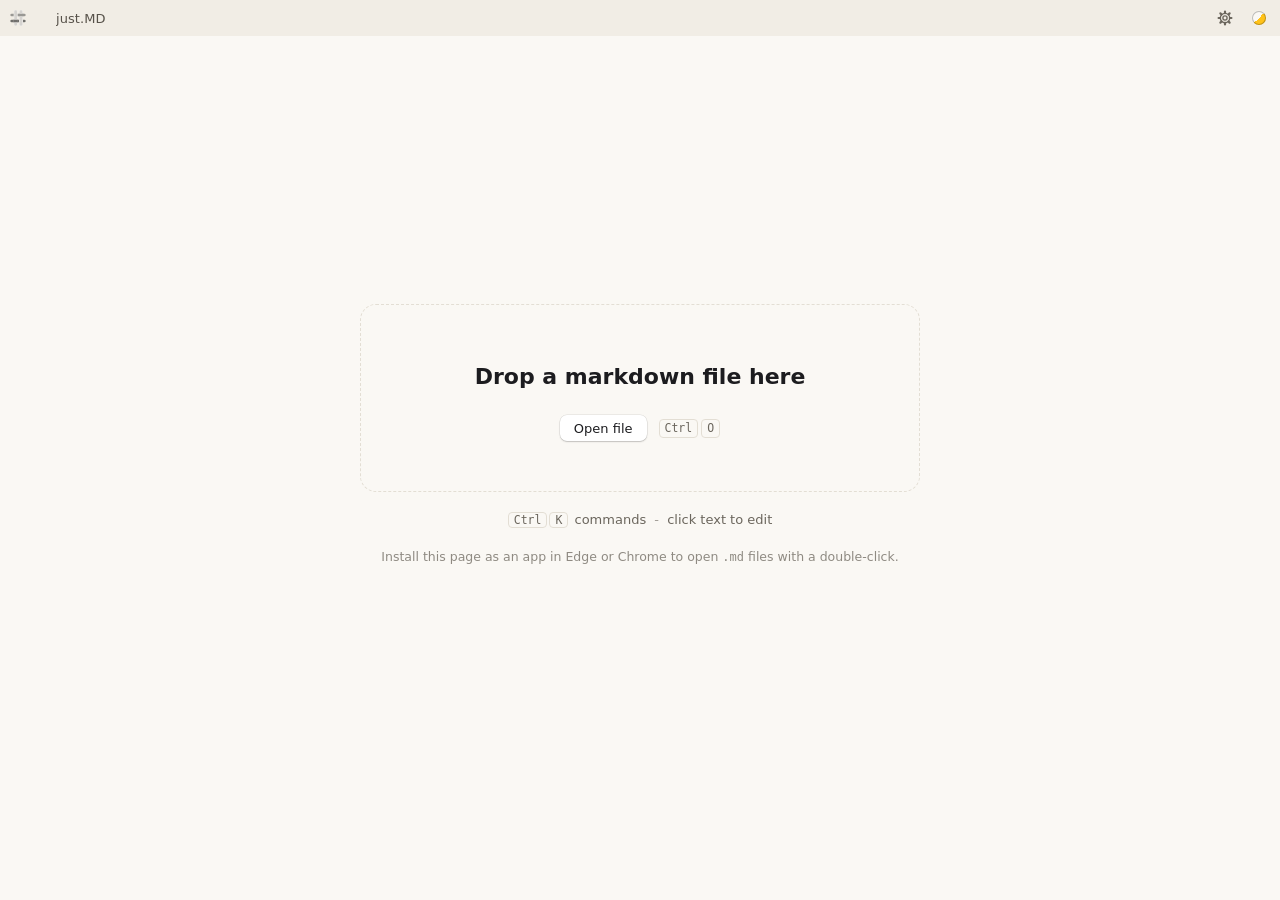
<file: index.html>
<!DOCTYPE html>
<html lang="en" data-theme="dark" data-mode="quick" data-empty="true">
<head>
  <meta charset="utf-8">
  <meta name="viewport" content="width=device-width, initial-scale=1">
  <title>just.MD</title>
  <meta name="color-scheme" content="dark light">
  <meta name="theme-color" content="#1B2027" id="theme-color">
  <link rel="manifest" href="manifest.webmanifest">
  <link rel="icon" href="icons/icon.svg" type="image/svg+xml">
  <link rel="stylesheet" href="style.css">
</head>
<body>
  <header class="strip" id="strip">
    <div class="strip-file">
      <!-- the app mark without its tile; the weave gaps take the strip colour, the cream bar the theme's text colour -->
      <svg class="appicon" viewBox="112 112 288 288" aria-hidden="true">
        <rect x="118" y="178" width="276" height="48" rx="24" fill="#FF2E7E"/>
        <rect x="118" y="286" width="276" height="48" rx="24" class="ai-bar"/>
        <rect x="178" y="106" width="72" height="300" rx="36" class="ai-gap"/>
        <rect x="274" y="106" width="72" height="300" rx="36" class="ai-gap"/>
        <rect x="190" y="118" width="48" height="276" rx="24" fill="#FFC21A"/>
        <rect x="286" y="118" width="48" height="276" rx="24" fill="#FFC21A"/>
        <rect x="286" y="166" width="48" height="72" class="ai-gap"/>
        <rect x="270" y="178" width="80" height="48" fill="#FF2E7E"/>
        <rect x="190" y="274" width="48" height="72" class="ai-gap"/>
        <rect x="174" y="286" width="80" height="48" class="ai-bar"/>
      </svg>
      <span class="mark" id="mark" aria-hidden="true">
        <i class="dot"></i>
        <i class="fail">!</i>
        <svg class="check" viewBox="0 0 12 12"><path d="M2.2 6.4 4.8 9 9.8 3.4" pathLength="1"/></svg>
      </span>
      <span class="name" id="name">just.MD</span>
      <span class="status" id="status" role="status" aria-live="polite"></span>
      <span class="stamp" id="stamp"></span>
      <button type="button" class="savebtn" id="btn-save" data-tip="Save (Ctrl+S)">Save</button>
      <button type="button" class="savebtn saveas" id="btn-saveas" data-tip="Save as (Ctrl+Shift+S)">Save as...</button>
      <span class="note" id="note" role="status" aria-live="polite" hidden></span>
    </div>
    <div class="strip-tools">
      <!-- gear sits left of the pill, away from Edge's own "..." button at the window edge -->
      <button type="button" class="icon more" id="btn-more" data-tip="Commands (Ctrl+K)" aria-label="Commands">
        <svg viewBox="0 0 16 16" class="ic"><circle cx="8" cy="8" r="2.1"/><circle cx="8" cy="8" r="4.7"/><path stroke-width="2.2" d="M12.9 8h1.5M11.5 11.5l1.1 1.1M8 12.9v1.5M4.5 11.5l-1.1 1.1M3.1 8H1.6M4.5 4.5 3.4 3.4M8 3.1V1.6M11.5 4.5l1.1-1.1"/></svg>
      </button>
      <div class="pill" id="pill" role="group" aria-label="Mode">
        <span class="thumb" aria-hidden="true"></span>
        <button type="button" data-mode="quick" aria-pressed="true" title="Edit the words on the page (Ctrl+E)">Quick edit</button>
        <button type="button" data-mode="raw" aria-pressed="false" title="Edit the markdown source (Ctrl+E)">Raw</button>
      </div>
      <div class="tools" id="tools">
        <button type="button" class="icon" id="btn-copy-all" data-tip="Copy all markdown" aria-label="Copy all markdown">
          <svg viewBox="0 0 16 16" class="ic"><rect x="5.5" y="5.5" width="8" height="8" rx="1.5"/><path d="M3.5 10.5h-.5a1 1 0 0 1-1-1V3a1 1 0 0 1 1-1h6.5a1 1 0 0 1 1 1v.5"/></svg>
          <svg viewBox="0 0 16 16" class="ok"><path d="M3.5 8.4 6.6 11.4 12.6 4.8" pathLength="1"/></svg>
        </button>
      </div>
      <button type="button" class="icon theme" id="btn-theme" data-tip="Theme (Ctrl+Shift+L)" aria-label="Theme" aria-haspopup="menu" aria-expanded="false" popovertarget="theme-menu">
        <span class="sw" id="theme-sw" data-t="dark"></span>
      </button>
    </div>
  </header>
  <div class="tip-bubble" id="tip" role="tooltip"></div>

  <main id="scroller">
    <section class="empty" id="empty">
      <div class="drop">
        <p class="drop-title">Drop a markdown file here</p>
        <p class="drop-open"><button type="button" class="btn" id="btn-open">Open file</button><span class="keys"><kbd>Ctrl</kbd><kbd>O</kbd></span></p>
      </div>
      <p class="empty-line"><kbd>Ctrl</kbd><kbd>K</kbd> commands <span class="sep">-</span> click text to edit</p>
      <p class="install">Install this page as an app in Edge or Chrome to open <code>.md</code> files with a double-click.</p>
    </section>

    <div class="sheet" id="sheet">
      <article id="page" class="md" contenteditable="true" spellcheck="false" aria-label="Document, Quick Edit"></article>
      <pre class="rawhl" id="rawhl" aria-hidden="true"></pre>
      <textarea id="raw" spellcheck="false" aria-label="Markdown source"></textarea>
      <div class="ov rail hover" id="ov-hover" aria-hidden="true"></div>
      <div class="ov rail caret" id="ov-caret" aria-hidden="true"></div>
      <div class="ov wash" id="ov-wash" aria-hidden="true"></div>
      <div class="ov deny" id="ov-deny" aria-hidden="true"></div>
      <div class="ov band" id="ov-band" aria-hidden="true"></div>
      <div class="ov line" id="ov-line" aria-hidden="true"></div>
      <div class="refuse" id="refuse" role="status" aria-live="polite">
        <span class="refuse-text" id="refuse-text"></span>
        <button type="button" class="refuse-raw" id="refuse-raw" tabindex="-1">Open in Raw <kbd>Ctrl+E</kbd></button>
      </div>
      <div class="ov chip" id="ov-chip" aria-hidden="true">Raw only <span>Ctrl+E</span></div>
      <div class="mirror" id="mirror" aria-hidden="true"></div>
    </div>
  </main>

  <div class="veil" id="veil" aria-hidden="true"><div class="veil-frame">Drop to open</div></div>

  <dialog class="palette" id="palette" aria-label="Commands">
    <input id="palette-input" type="text" placeholder="Type a command" autocomplete="off" spellcheck="false" aria-label="Filter commands">
    <ul id="palette-list" role="listbox"></ul>
  </dialog>

  <script src="vendor/marked-18.1.3.umd.js"></script>
  <script src="vendor/purify-3.4.17.min.js"></script>
  <script src="vendor/highlight-11.12.0.min.js"></script>
  <script src="engine.js"></script>
  <script src="app.js"></script>
</body>
</html>
</file>
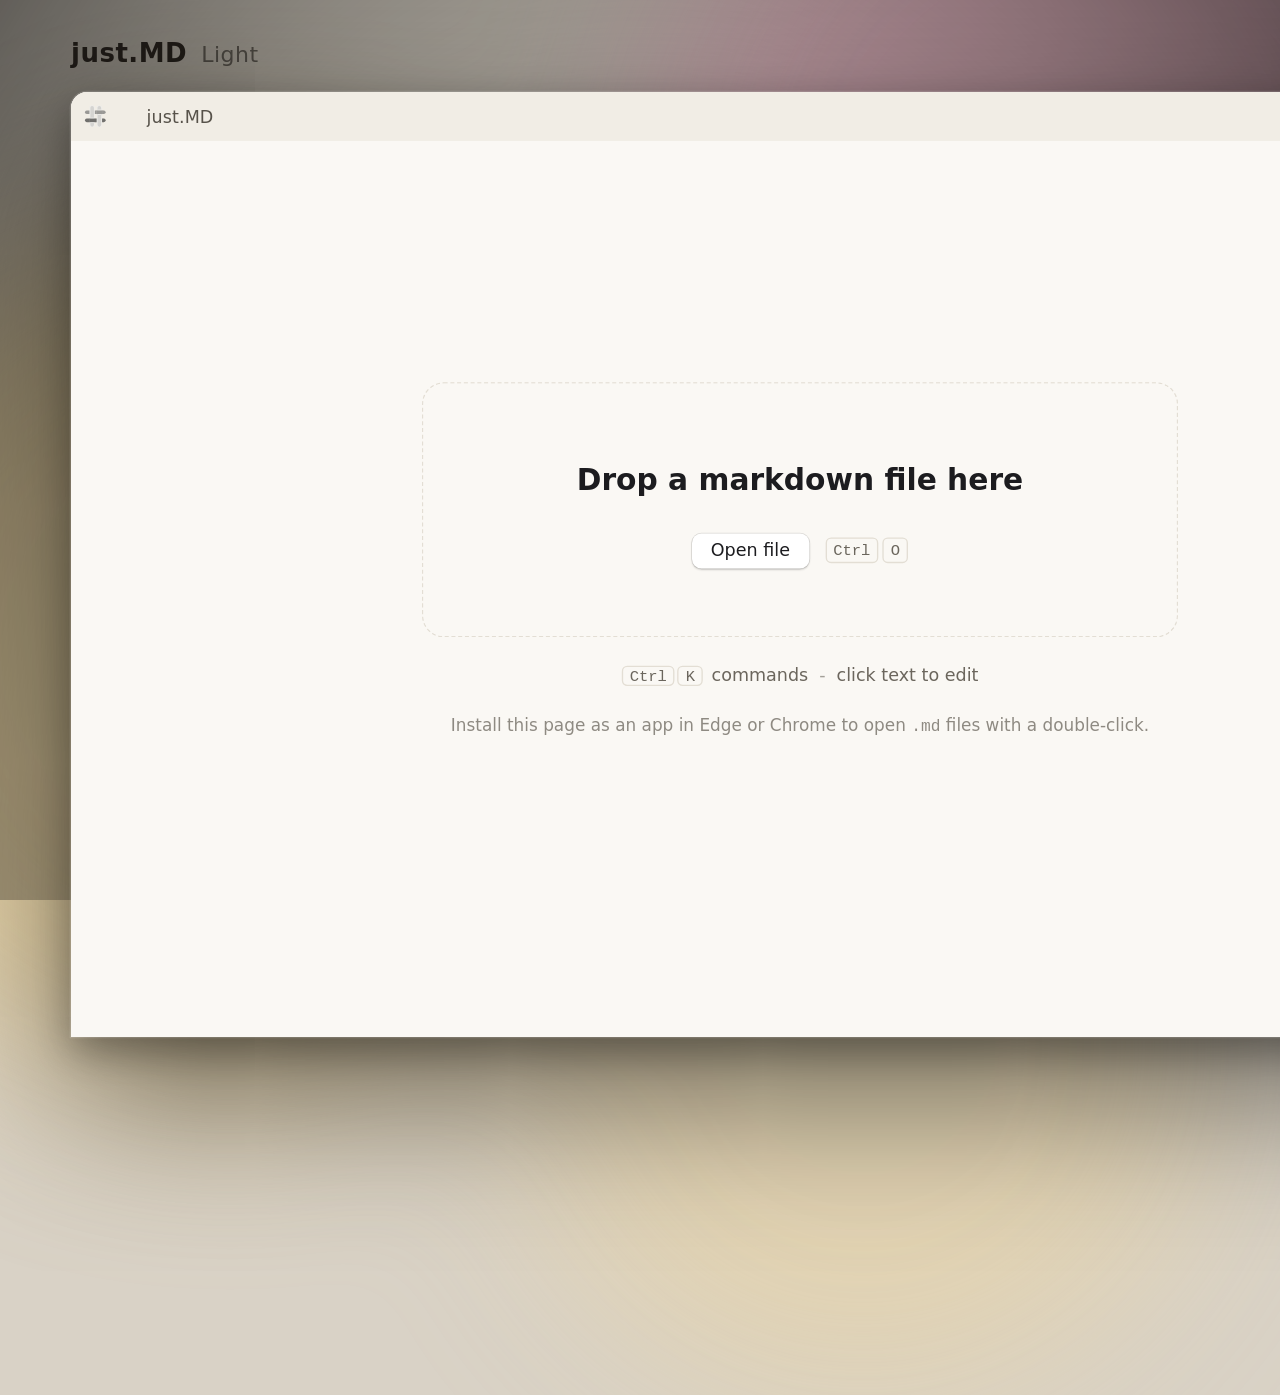
<file: tools/promo/stage.html>
<!DOCTYPE html>
<html lang="en">
<head>
<meta charset="utf-8">
<title>just.MD promo stage</title>
<style>
  /* 1600x900 stage: the app's window, cut off by the bottom edge, over colour fields that follow the theme */
  :root { --a: #FFC21A; --b: #FF2E7E; --ground: #0E1116; --ink: #F2EEE8; }
  html, body { margin: 0; width: 1600px; height: 900px; overflow: hidden; background: var(--ground); transition: background-color 1.2s ease; }
  .field { position: absolute; inset: -20%; filter: blur(90px); opacity: .55; }
  .blob { position: absolute; width: 900px; height: 900px; border-radius: 50%; transition: background-color 1.4s ease; }
  .blob.one { background: var(--a); left: 2%; top: 30%; animation: drift1 14s ease-in-out infinite alternate; }
  .blob.two { background: var(--b); right: 0%; top: -5%; animation: drift2 17s ease-in-out infinite alternate; }
  .blob.three { background: var(--a); right: 18%; bottom: -25%; width: 700px; height: 700px; opacity: .6; animation: drift3 11s ease-in-out infinite alternate; }
  @keyframes drift1 { to { transform: translate(380px, -160px) scale(1.15); } }
  @keyframes drift2 { to { transform: translate(-420px, 220px) scale(.9); } }
  @keyframes drift3 { to { transform: translate(-300px, -180px) scale(1.2); } }
  .grain { position: absolute; inset: 0; background: radial-gradient(ellipse at 50% 120%, transparent 40%, rgba(0,0,0,.55) 100%); }
  .label { position: absolute; left: 71px; top: 40px; font: 600 26px/1 "Segoe UI Variable Display", "Segoe UI", system-ui, sans-serif;
           color: var(--ink); letter-spacing: .5px; display: flex; gap: 14px; align-items: baseline; transition: color 1.2s ease; }
  .label .name { opacity: .62; font-weight: 400; font-size: 22px; transition: opacity .35s ease; }
  .label .name.out { opacity: 0; }
  .window { position: absolute; left: 71px; top: 92px; width: 1080px; height: 700px; border-radius: 12px 12px 0 0; overflow: hidden;
            transform: scale(1.35); transform-origin: 0 0;
            box-shadow: 0 0 0 1px rgba(255,255,255,.14), 0 40px 120px rgba(0,0,0,.55), 0 10px 30px rgba(0,0,0,.35); }
  iframe { width: 1080px; height: 700px; border: 0; display: block; background: #13171D; }
</style>
</head>
<body>
  <div class="field"><div class="blob one"></div><div class="blob two"></div><div class="blob three"></div></div>
  <div class="grain"></div>
  <div class="label"><span>just.MD</span><span class="name" id="name">Signature</span></div>
  <div class="window"><iframe id="app" src="../../index.html"></iframe></div>
<script>
  // Colour fields per theme: the theme's two accents and a ground that sits behind the window.
  const LOOK = {
    dark:      { a: "#FFC21A", b: "#FF2E7E", ground: "#0E1116", ink: "#F2EEE8", name: "Signature" },
    light:     { a: "#F5D58A", b: "#F2A7C3", ground: "#D9D2C6", ink: "#1E1A16", name: "Light" },
    blackwall: { a: "#E6424F", b: "#8C5A5E", ground: "#140F10", ink: "#F0DCDC", name: "Blackwall" },
    synthwave: { a: "#5CF2C2", b: "#FF7EDB", ground: "#120E1F", ink: "#EDE6FF", name: "Synthwave" },
  };
  const root = document.documentElement.style;
  function apply(id) {
    const l = LOOK[id] || LOOK.dark;
    root.setProperty("--a", l.a); root.setProperty("--b", l.b); root.setProperty("--ground", l.ground); root.setProperty("--ink", l.ink);
    const n = document.getElementById("name");
    if (n.textContent !== l.name) { n.classList.add("out"); setTimeout(() => { n.textContent = l.name; n.classList.remove("out"); }, 350); }
  }
  const frame = document.getElementById("app");
  frame.addEventListener("load", () => {
    const html = frame.contentDocument.documentElement;
    apply(html.dataset.theme);
    new MutationObserver(() => apply(html.dataset.theme)).observe(html, { attributes: true, attributeFilter: ["data-theme"] });
  });
</script>
</body>
</html>
</file>
<file: style.css>
/* just.MD v2 - "Quiet Locked Page". One stylesheet, four themes (html[data-theme]: dark = Signature, light, blackwall, synthwave).
   Motion: cubic-bezier(.2,.8,.2,1), transform/opacity only */

@property --colw { syntax: "<length>"; inherits: true; initial-value: 640px; }

:root {
  --font-text: "Segoe UI Variable Text", "Segoe UI", system-ui, sans-serif;
  --font-display: "Segoe UI Variable Display", "Segoe UI", system-ui, sans-serif;
  --font-mono: "Cascadia Mono", "Cascadia Code", Consolas, monospace;
  --ease: cubic-bezier(.2, .8, .2, 1);
  --gold: #FFC21A;
  --pink: #FF2E7E;
  --mono-weight: 300;   /* the variable Cascadia Mono on Windows draws 400 as a semibold; 300 is its true regular */
  --strip-h: 36px;
  --top: calc(env(titlebar-area-y, 0px) + var(--strip-h));
}
@media (display-mode: window-controls-overlay) {
  :root { --strip-h: env(titlebar-area-height, 36px); }
}

html[data-theme="dark"] {
  color-scheme: dark;
  --ground: #13171D;
  --surface: #23282F;
  --hover: #2A3038;
  --line: #353B45;
  --text: #F3EEE3;
  --dim: #A39E94;
  --accent: #FFC21A;                       /* caret, hairline, focus ring, checkboxes, save check */
  --dirty: #FF2E7E;
  --save-a: #FFD04A;
  --save-b: #FFC21A;
  --save-ink: #0D0D0F;
  --wash: color-mix(in srgb, #FFC21A 5%, transparent);
  --wash-blend: normal;
  --band: color-mix(in srgb, #FFC21A 8%, transparent);
  --link-line: color-mix(in srgb, #FFC21A 50%, transparent);
  --strip-dim: #C4BEB3;
  --status: #DCD6CB;
  --line-tint: color-mix(in srgb, #FFC21A 6%, transparent);
  --thumb: #23282F;
  --strip-bg: #1B2027;
  --seg-track: #2A3038;
  --seg-thumb: #454C57;
  --btn-shadow: rgba(0, 0, 0, .45);
  --cell-wash: color-mix(in srgb, #FFC21A 9%, transparent);
  --select: color-mix(in srgb, #FFC21A 26%, transparent);
  --err: #FF2E7E;
  --shadow: 0 18px 50px rgba(0, 0, 0, .45), 0 2px 8px rgba(0, 0, 0, .3);
  --backdrop: rgba(8, 10, 13, .45);
  --hl-key: #F2C24E;
  --hl-str: #D9C7A0;
  --hl-num: #E8A86F;
  --hl-type: #CFC6B4;
  --hl-com: #8A857C;
  /* markdown roles: Signature theme (gold / pink / ink) */
  --heading: #FFC21A;
  --raw-head: #FFC21A;
  --md-text: #F3EEE3;
  --md-strong: #FF2E7E;
  --md-em: #FFD866;
  --md-bullet: #E89B00;
  --md-ordinal: #C9A23A;
  --md-code: #9DB2FF;
  --md-quote: #9C7A1C;
  --md-rule: #6B5418;
}

html[data-theme="light"] {
  color-scheme: light;
  --ground: #FAF8F4;
  --surface: #F1EDE5;
  --hover: #E9E4DA;
  --line: #E3DED4;
  --text: #1C1C1F;
  --dim: #6B665D;
  --accent: #8A6100;                       /* gold-ink */
  --dirty: #FF2E7E;
  --save-a: #FFD04A;
  --save-b: #FFC21A;
  --save-ink: #0D0D0F;
  --wash: color-mix(in srgb, #FFC21A 20%, transparent);
  --wash-blend: multiply;
  --band: color-mix(in srgb, #FFC21A 24%, transparent);
  --link-line: color-mix(in srgb, #8A6100 55%, transparent);
  --strip-dim: #57524A;
  --status: #3F3B35;
  --line-tint: color-mix(in srgb, #FFC21A 16%, transparent);
  --thumb: #F1EDE5;
  --strip-bg: #F1EDE5;
  --seg-track: #E3DED4;
  --seg-thumb: #FFFFFF;
  --btn-shadow: rgba(0, 0, 0, .18);
  --cell-wash: color-mix(in srgb, #FFC21A 26%, transparent);
  --select: color-mix(in srgb, #FFC21A 40%, transparent);
  --err: #C8155D;
  --shadow: 0 18px 50px rgba(60, 45, 20, .16), 0 2px 8px rgba(60, 45, 20, .08);
  --backdrop: rgba(40, 32, 20, .14);
  --hl-key: #8A6100;
  --hl-str: #6E5A2E;
  --hl-num: #A0521C;
  --hl-type: #5B5446;
  --hl-com: #8B867C;
  /* markdown roles: Signature's hues as ink on paper (light theme) */
  --heading: #8A6100;
  --raw-head: #8A6100;
  --md-text: #1C1C1F;
  --md-strong: #C8155D;
  --md-em: #8A4B00;
  --md-bullet: #A86A00;
  --md-ordinal: #8A6100;
  --md-code: #2F48B8;
  --md-quote: #C9A44A;
  --md-rule: #D9CBA4;
}

/* Blackwall - dusty rose on warm near-black, barrier red as the one accent */
html[data-theme="blackwall"] {
  color-scheme: dark;
  --ground: #1B1617;
  --surface: #2A2022;
  --hover: #302426;
  --line: #3F2C2F;
  --text: #DCC8C3;
  --dim: #9A7F7B;
  --accent: #E6424F;
  --dirty: #CFA45F;
  --save-a: #EE5A66;
  --save-b: #E6424F;
  --save-ink: #1B1617;
  --wash: color-mix(in srgb, #E6424F 6%, transparent);
  --wash-blend: normal;
  --band: color-mix(in srgb, #E6424F 9%, transparent);
  --link-line: color-mix(in srgb, #E6424F 55%, transparent);
  --strip-dim: #B39894;
  --status: #CBB5B0;
  --line-tint: color-mix(in srgb, #E6424F 7%, transparent);
  --thumb: #2A2022;
  --strip-bg: #231C1D;
  --seg-track: #2F2426;
  --seg-thumb: #4A3538;
  --btn-shadow: rgba(0, 0, 0, .5);
  --cell-wash: color-mix(in srgb, #E6424F 10%, transparent);
  --select: color-mix(in srgb, #E6424F 30%, transparent);
  --err: #FF5466;
  --shadow: 0 18px 50px rgba(0, 0, 0, .5), 0 2px 8px rgba(0, 0, 0, .35);
  --backdrop: rgba(10, 6, 7, .5);
  --hl-key: #E6424F;
  --hl-str: #A9C2BF;
  --hl-num: #CFA45F;
  --hl-type: #D98B84;
  --hl-com: #7D6865;
  /* markdown roles: Blackwall theme */
  --heading: #E6424F;
  --raw-head: #E6424F;
  --md-text: #DCC8C3;
  --md-strong: #E8794E;
  --md-em: #CFA45F;
  --md-bullet: #D98B84;
  --md-ordinal: #B65A7D;
  --md-code: #A9C2BF;
  --md-quote: #B65A7D;
  --md-rule: #5C2A31;
}

/* Synthwave - indigo night, neon mint headings, hot-pink caret and Save */
html[data-theme="synthwave"] {
  color-scheme: dark;
  --ground: #262335;
  --surface: #2F2A44;
  --hover: #342E4B;
  --line: #3E3860;
  --text: #E4E1F1;
  --dim: #9A9FCB;
  --accent: #FF7EDB;
  --dirty: #FEDE5D;
  --save-a: #FF92DF;
  --save-b: #FF7EDB;
  --save-ink: #241B35;
  --wash: color-mix(in srgb, #FF7EDB 6%, transparent);
  --wash-blend: normal;
  --band: color-mix(in srgb, #36F9F6 9%, transparent);
  --link-line: color-mix(in srgb, #36F9F6 60%, transparent);
  --strip-dim: #A7ACD6;
  --status: #C9C7E0;
  --line-tint: color-mix(in srgb, #36F9F6 7%, transparent);
  --thumb: #2F2A44;
  --strip-bg: #1E1A29;
  --seg-track: #2A2539;
  --seg-thumb: #4A4470;
  --btn-shadow: rgba(0, 0, 0, .5);
  --cell-wash: color-mix(in srgb, #FF7EDB 10%, transparent);
  --select: color-mix(in srgb, #FF7EDB 30%, transparent);
  --err: #FE4450;
  --shadow: 0 18px 50px rgba(8, 4, 20, .55), 0 2px 8px rgba(8, 4, 20, .35);
  --backdrop: rgba(14, 10, 24, .5);
  --hl-key: #FEDE5D;
  --hl-str: #FF8B39;
  --hl-num: #F97E72;
  --hl-type: #36F9F6;
  --hl-com: #848BBD;
  /* markdown roles: SynthWave theme (jade body text) */
  --heading: #FF7EDB;
  --raw-head: #FF7EDB;
  --md-text: #56E0B0;
  --md-strong: #FF8B39;
  --md-em: #FEDE5D;
  --md-bullet: #36F9F6;
  --md-ordinal: #B084EB;
  --md-code: #CFFFF0;
  --md-quote: #B084EB;
  --md-rule: #495495;
}

* { box-sizing: border-box; }
html, body { height: 100%; margin: 0; }
body {
  background: var(--ground);
  color: var(--text);
  font-family: var(--font-text);
  -webkit-font-smoothing: antialiased;
}
/* the band behind the window controls matches the strip */
body::before { content: ""; position: fixed; inset: 0 0 auto 0; height: var(--top); background: var(--strip-bg); }
::selection { background: var(--select); }
:focus-visible { outline: 2px solid var(--accent); outline-offset: 2px; }
button { font: inherit; color: inherit; }
button:active:not([aria-disabled="true"]) { transform: scale(.97); transition: transform 80ms var(--ease); }

kbd {
  font: var(--mono-weight) 11.5px/1.5 var(--font-mono);
  padding: 0 5px;
  border-radius: 4px;
  border: 1px solid var(--line);
  background: var(--ground);
  color: var(--dim);
}

/* ================================================================= strip */

.strip {
  position: fixed;
  z-index: 10;
  top: env(titlebar-area-y, 0px);
  left: env(titlebar-area-x, 0px);
  width: env(titlebar-area-width, 100%);
  height: var(--strip-h);
  display: flex;
  align-items: center;
  justify-content: space-between;
  gap: 16px;
  padding: 0 6px 0 10px;
  background: var(--strip-bg);
  font-size: 13px;
  color: var(--strip-dim);
  user-select: none;
  app-region: drag;
  -webkit-app-region: drag;
}
.strip button { app-region: no-drag; -webkit-app-region: no-drag; }

.strip-file { display: flex; align-items: center; gap: 8px; min-width: 0; flex: 1; }
/* the app icon, top left like every Windows app (Window Controls Overlay leaves that corner to us) */
.appicon { width: 16px; height: 16px; flex: none; margin-right: 4px; pointer-events: none; filter: grayscale(1); opacity: .6; }
.appicon .ai-gap { fill: var(--strip-bg); }
.appicon .ai-bar { fill: var(--text); }
.mark { position: relative; width: 10px; height: 10px; flex: none; }
.mark .dot {
  position: absolute; inset: 1px; border-radius: 50%;
  background: var(--dirty);
  display: none;
  transition: transform 140ms var(--ease);
}
.dirty .mark .dot, .saving-out .mark .dot { display: block; }
.mark .fail {
  position: absolute; inset: -2px;
  display: none; place-items: center;
  border: 1.5px solid var(--err); border-radius: 50%;
  color: var(--err);
  font: 700 9px/1 var(--font-text); font-style: normal;
}
.save-error .mark .fail { display: grid; }
.save-error .mark .dot { display: none; }
@starting-style { .dirty .mark .dot { transform: scale(.4); } }
.mark .check {
  position: absolute; left: -2px; top: -2px; width: 14px; height: 14px;
  opacity: 0; fill: none; stroke: var(--accent); stroke-width: 1.9; stroke-linecap: round; stroke-linejoin: round;
}
.mark .check path { stroke-dasharray: 1; stroke-dashoffset: 0; }

.name { color: var(--text); white-space: nowrap; overflow: hidden; text-overflow: ellipsis; letter-spacing: .005em; }
html[data-empty="true"] .name { color: var(--strip-dim); }
.status { display: inline-block; color: var(--status); font-size: 13.5px; white-space: nowrap; }
.status::after { content: "Saving..."; display: block; height: 0; overflow: hidden; visibility: hidden; }  /* widest of Edited / Saving... / Saved / Failed */
.stamp { color: var(--status); font-size: 13.5px; white-space: nowrap; opacity: .75; font-variant-numeric: tabular-nums; }
.stamp:empty, html[data-empty="true"] .stamp { display: none; }
.dirty .status { color: var(--text); }
.save-error .status { color: var(--text); }
.savebtn {
  display: none;
  align-items: center;
  justify-content: center;
  position: relative;
  height: 20px;
  min-width: 58px;
  margin-left: 4px;
  padding: 0 12px;
  border: 0;
  border-radius: 999px;
  color: var(--save-ink);
  background: linear-gradient(var(--save-a), var(--save-b));
  box-shadow: 0 1px 1.5px var(--btn-shadow), inset 0 .5px 0 rgba(255, 255, 255, .45);
  font-size: 11.5px; font-weight: 600;
  cursor: pointer;
  transition: filter 80ms var(--ease), box-shadow 80ms var(--ease), opacity 120ms var(--ease);
}
.dirty .savebtn, .saving-out .savebtn { display: inline-flex; }
.savebtn::after { content: ""; position: absolute; inset: -6px -3px; }   /* 32px hit area around a 20px button */
.strip .savebtn:active { transform: none; }
.savebtn:active { filter: brightness(.93); box-shadow: 0 .5px 1px var(--btn-shadow), inset 0 .5px 0 rgba(255, 255, 255, .3); }
.saving .savebtn { opacity: .45; cursor: default; pointer-events: none; }
.savebtn.saveas {
  display: none;
  margin-left: 2px;
  color: var(--text);
  background: var(--seg-thumb);
  box-shadow: 0 1px 1.5px var(--btn-shadow), 0 0 0 .5px rgba(0, 0, 0, .12);
}
.savebtn.saveas:active { filter: brightness(.93); box-shadow: 0 .5px 1px var(--btn-shadow), 0 0 0 .5px rgba(0, 0, 0, .12); }
.save-error .savebtn.saveas { display: inline-flex; }
.note {
  margin-left: 10px; padding-left: 14px; border-left: 1px solid var(--line);
  color: var(--strip-dim); white-space: nowrap; overflow: hidden; text-overflow: ellipsis;
}
.note[hidden] { display: none; }
.note.msg { color: var(--text); }
.note kbd { margin: 0 1px; color: var(--text); }

.strip-tools { display: flex; align-items: center; gap: 4px; flex: none; }
html[data-empty="true"] .pill, html[data-empty="true"] .tools { display: none; }

.pill {
  position: relative;
  display: grid;
  grid-auto-flow: column;
  grid-auto-columns: 1fr;
  height: 20px;                 /* slim pill track, ~6px clear above and below in the strip; buttons get a 32px hit area via ::after */
  padding: 0;
  margin-right: 8px;
  border-radius: 999px;
  background: var(--seg-track);
}
.pill button {
  position: relative; z-index: 1;
  height: 20px;
  padding: 0 11px;
  border: 0; border-radius: 999px;
  background: none;
  font-size: 11.5px; font-weight: 500;
  color: var(--dim);
  cursor: pointer;
  transition: color 160ms var(--ease);
}
.pill button::after { content: ""; position: absolute; inset: -6px 0; }   /* 32px hit area around the 20px pill */
.pill button[aria-pressed="true"] { color: var(--text); }
.pill button:focus-visible { outline: 2px solid var(--accent); outline-offset: -2px; }
.strip .pill button:active { transform: none; }
.pill .thumb {
  position: absolute; top: 2px; bottom: 2px; left: 2px;
  width: calc(var(--w, 4px) - 4px);
  transform: translateX(var(--x, 0px));
  border-radius: 999px;
  background: var(--seg-thumb);
  box-shadow: 0 1px 2px var(--btn-shadow), 0 0 0 .5px rgba(0, 0, 0, .12);
  transition: filter 80ms var(--ease);
}
.pill:has(button[aria-pressed="true"]:active) .thumb { filter: brightness(.93); }
.pill:not(.placed) .thumb { visibility: hidden; }
.pill.ready .thumb { transition: transform 240ms cubic-bezier(.34, 1.3, .64, 1), width 240ms cubic-bezier(.34, 1.3, .64, 1), filter 80ms var(--ease); }

.tools { display: flex; }
.icon {
  position: relative;
  width: 28px; height: 24px;
  margin: 0 1px;
  display: grid; place-items: center;
  padding: 0; border: 0; border-radius: 7px;
  background: none;
  color: var(--dim);
  cursor: pointer;
  transition: color 80ms var(--ease), background-color 80ms var(--ease), filter 80ms var(--ease);
}
.icon::after { content: ""; position: absolute; inset: -4px -2px; }   /* 32px hit area */
.icon:hover, .icon:focus-visible { background: var(--seg-track); color: var(--text); }
.strip .icon:active { transform: none; background: var(--seg-track); color: var(--text); filter: brightness(.93); }
.icon[aria-disabled="true"] { opacity: .4; cursor: default; }
.icon[aria-disabled="true"]:hover { background: none; color: var(--dim); }
.icon svg {
  grid-area: 1 / 1;
  width: 16px; height: 16px;
  fill: none; stroke: currentColor; stroke-width: 1.35; stroke-linecap: round; stroke-linejoin: round;
  transition: opacity 120ms var(--ease);
}
.icon svg.fill { fill: currentColor; stroke: none; }
.icon .ok { opacity: 0; stroke: var(--accent); stroke-width: 1.8; }
.icon .ok path { stroke-dasharray: 1; stroke-dashoffset: 0; }
.icon.done .ic { opacity: 0; }
.icon.done .ok { opacity: 1; }

.tip-bubble {
  position: fixed; z-index: 30; top: 0; left: 0;
  padding: 4px 9px;
  border-radius: 6px;
  border: 1px solid var(--line);
  background: var(--hover);
  color: var(--text);
  font-size: 12px; line-height: 1.4;
  white-space: nowrap;
  pointer-events: none;
  opacity: 0;
  transition: opacity 120ms var(--ease);
}
.tip-bubble.on { opacity: 1; transition-delay: 350ms; }

/* ================================================================= page */

#scroller {
  position: fixed;
  inset: var(--top) 0 0 0;
  overflow: auto;
  container-type: inline-size;
  scrollbar-color: var(--line) transparent;
  scroll-padding: 24px 0;
}

.sheet {
  --colw: calc(100cqw - 192px); /* stretch with window, 96px margin each side (was min(68ch, ...)) */
  position: relative;
  width: var(--colw);
  margin: 0 auto;
  padding: 64px 0 42vh;
  font-size: 17px;
}
html[data-empty="true"] .sheet { display: none; }
html[data-empty="false"] .empty { display: none; }

.md { font: 17px/1.65 var(--font-text); color: var(--md-text); overflow-wrap: break-word; }
#page { outline: none; caret-color: var(--accent); }
.md > .b { display: contents; }
.md > .b:first-child > :first-child { margin-top: 0; }

.md p { margin: 0 0 1.05em; }
.md h1, .md h2, .md h3, .md h4, .md h5, .md h6 {
  font-family: var(--font-display);
  font-weight: 600;
  color: var(--heading);
  text-wrap: balance;
}
.md h1 { font-size: 33px; line-height: 1.18; letter-spacing: -.012em; margin: 0 0 .62em; }
.md h2 { font-size: 26.5px; line-height: 1.24; letter-spacing: -.008em; margin: 1.55em 0 .48em; }
.md h3 { font-size: 21px; line-height: 1.3; margin: 1.5em 0 .42em; }
.md h4 { font-size: 17px; line-height: 1.45; margin: 1.45em 0 .3em; }
.md h5, .md h6 { font-size: 15px; line-height: 1.45; color: var(--dim); margin: 1.4em 0 .3em; letter-spacing: .01em; }

.md ul, .md ol { margin: 0 0 1.05em; padding-left: 1.45em; }
.md li { margin: .18em 0; }
.md li > ul, .md li > ol { margin: .18em 0 0; }
.md li::marker { color: var(--md-bullet); }
.md ol > li::marker { color: var(--md-ordinal); font-variant-numeric: tabular-nums; }
.md .own { display: block; }
.md ul:has(> li > .own > input[type="checkbox"]) { list-style: none; padding-left: .15em; }

.md input[type="checkbox"] {
  appearance: none;
  width: 15px; height: 15px;
  margin: 0 .6em 0 0;
  vertical-align: -2px;
  border: 1.5px solid var(--dim);
  border-radius: 4px;
  background: transparent center / 11px no-repeat;
  cursor: pointer;
}
.md input[type="checkbox"]:checked {
  border-color: var(--accent);
  background-color: var(--accent);
  background-image: url("data:image/svg+xml,%3Csvg xmlns='http://www.w3.org/2000/svg' viewBox='0 0 12 12'%3E%3Cpath d='M2.4 6.3 4.9 8.7 9.7 3.5' fill='none' stroke='%2313171D' stroke-width='1.9' stroke-linecap='round' stroke-linejoin='round'/%3E%3C/svg%3E");
}
html[data-theme="light"] .md input[type="checkbox"]:checked {
  background-image: url("data:image/svg+xml,%3Csvg xmlns='http://www.w3.org/2000/svg' viewBox='0 0 12 12'%3E%3Cpath d='M2.4 6.3 4.9 8.7 9.7 3.5' fill='none' stroke='%23FAF8F4' stroke-width='1.9' stroke-linecap='round' stroke-linejoin='round'/%3E%3C/svg%3E");
}
html[data-theme="blackwall"] .md input[type="checkbox"]:checked { background-image: url("data:image/svg+xml,%3Csvg xmlns='http://www.w3.org/2000/svg' viewBox='0 0 12 12'%3E%3Cpath d='M2.4 6.3 4.9 8.7 9.7 3.5' fill='none' stroke='%231B1617' stroke-width='1.9' stroke-linecap='round' stroke-linejoin='round'/%3E%3C/svg%3E"); }
html[data-theme="synthwave"] .md input[type="checkbox"]:checked { background-image: url("data:image/svg+xml,%3Csvg xmlns='http://www.w3.org/2000/svg' viewBox='0 0 12 12'%3E%3Cpath d='M2.4 6.3 4.9 8.7 9.7 3.5' fill='none' stroke='%23262335' stroke-width='1.9' stroke-linecap='round' stroke-linejoin='round'/%3E%3C/svg%3E"); }

.md a {
  color: var(--md-text);
  text-decoration: underline;
  text-decoration-color: var(--link-line);
  text-decoration-thickness: 1.5px;
  text-underline-offset: .24em;
  cursor: text;
  transition: text-decoration-color 120ms var(--ease);
}
.md a:hover { text-decoration-color: var(--accent); }
.md del { color: var(--dim); }
.md strong { font-weight: 600; color: var(--md-strong); }
.md em { color: var(--md-em); }
.md strong em, .md em strong { color: var(--md-strong); }
.md img { max-width: 100%; }

.md code {
  font: var(--mono-weight) 14.5px/1.55 var(--font-mono);
  padding: .08em .36em;
  border-radius: 4px;
  background: var(--surface);
  color: var(--md-code);
}
.md pre {
  color: var(--text);
  font: var(--mono-weight) 14.5px/1.55 var(--font-mono);
  width: max-content;
  min-width: 100%;
  max-width: 100%;
  margin: 0 0 1.25em;
  padding: 14px 18px;
  border-radius: 8px;
  background: var(--surface);
  overflow-x: auto;
  tab-size: 4;
  scrollbar-color: var(--line) transparent;
}
.md pre code { font: inherit; padding: 0; background: none; border-radius: 0; color: inherit; }
#page .qe-r { white-space: pre-wrap; }
#page pre .qe-r { white-space: pre; }

.md table {
  display: block;
  width: max-content;
  max-width: min(100ch, 100%);
  overflow-x: auto;
  margin: 0 auto 1.3em; /* centred in the column */
  border-collapse: collapse;
  font-size: 15px;
  line-height: 1.5;
  font-variant-numeric: tabular-nums;
  scrollbar-color: var(--line) transparent;
}
.md th, .md td { padding: 7px 16px; border-bottom: 1px solid var(--line); vertical-align: top; }
.md th { font-weight: 600; text-align: left; color: var(--heading); background: var(--surface); border-bottom-color: color-mix(in srgb, var(--dim) 55%, transparent); }
.md th:first-child, .md td:first-child { padding-left: 14px; }

.md blockquote { margin: 0 0 1.05em; padding: 0 0 0 1.1em; border-left: 2px solid var(--md-quote); color: var(--dim); }
.md blockquote p { margin-bottom: .6em; }
.md hr { border: 0; height: 1px; background: var(--md-rule); margin: 2.4em 0; }

/* frozen content reads normally but takes no caret */
#page .frozen > *, #page .frozen-inline, #page img, #page hr { cursor: default; }
#page .qe-a { cursor: text; }

/* syntax highlighting, themed to the palette */
.md .hljs-keyword, .md .hljs-selector-tag, .md .hljs-literal, .md .hljs-doctag { color: var(--hl-key); }
.md .hljs-string, .md .hljs-regexp, .md .hljs-template-tag, .md .hljs-addition { color: var(--hl-str); }
.md .hljs-number, .md .hljs-symbol, .md .hljs-bullet { color: var(--hl-num); }
.md .hljs-title, .md .hljs-section, .md .hljs-function .hljs-title, .md .hljs-title.function_ { color: var(--text); font-weight: 600; }
.md .hljs-built_in, .md .hljs-type, .md .hljs-attr, .md .hljs-attribute, .md .hljs-params, .md .hljs-property, .md .hljs-name, .md .hljs-tag { color: var(--hl-type); }
.md .hljs-comment, .md .hljs-quote, .md .hljs-meta, .md .hljs-deletion { color: var(--hl-com); font-style: italic; }
.md .hljs-subst, .md .hljs-variable, .md .hljs-template-variable { color: var(--text); }
.md .hljs-emphasis { font-style: italic; }
.md .hljs-strong { font-weight: 600; }

/* ================================================================= overlays */

.ov { position: absolute; left: 0; top: 0; pointer-events: none; opacity: 0; }
.rail { display: none; left: -22px; width: 2px; border-radius: 1px; transition: opacity 120ms var(--ease); }
.rail.hover { background: var(--line); }
.rail.caret { background: var(--accent); }
.rail.on { opacity: 1; }
.rail.cell { border-radius: 0; }
.wash {
  left: -12px;
  border-radius: 6px;
  background: var(--wash);
  mix-blend-mode: var(--wash-blend);
  transition: opacity 120ms var(--ease);
}
.wash.on { opacity: 1; }
.wash.cell { border-radius: 0; background: var(--cell-wash); }
.deny { outline: 1.75px solid var(--accent); outline-offset: 0; border-radius: 6px; }
.deny.cell { border-radius: 0; }
.band { left: -14px; right: -14px; border-radius: 4px; background: var(--band); mix-blend-mode: var(--wash-blend); }
.band.hold { opacity: 1; }
.line { left: -14px; right: -14px; border-radius: 4px; background: var(--line-tint); mix-blend-mode: var(--wash-blend); }
.line.on { opacity: 1; }
html:not([data-mode="raw"]) .line { display: none; }

/* refusal chip: in the margin beside the caret block, never over text */
.refuse {
  position: absolute; z-index: 6; left: 0; top: 0;
  display: none;
  flex-direction: column;
  align-items: flex-start;
  gap: 6px;
  width: max-content;
  max-width: 220px;
  padding: 8px 8px 8px 11px;
  border-radius: 8px;
  border: 1px solid var(--line);
  background: var(--surface);
  color: var(--text);
  font: 12.5px/1.35 var(--font-text);
  box-shadow: var(--shadow);
}
.refuse.on { display: flex; }
.refuse::before {
  content: ""; position: absolute;
  width: 9px; height: 9px;
  background: var(--surface);
  border: 1px solid var(--line);
  transform: rotate(45deg);
}
.refuse.side::before { left: -5.5px; top: 14px; border-right: 0; border-top: 0; }
.refuse.above::before { bottom: -5.5px; right: 22px; border-left: 0; border-top: 0; }
.refuse.below::before { top: -5.5px; right: 22px; border-right: 0; border-bottom: 0; }
.refuse-text { padding-right: 4px; }
.refuse-raw {
  flex: none;
  display: inline-flex; align-items: center; gap: 6px;
  margin-left: -3px;
  padding: 3px 8px;
  border: 0; border-radius: 5px;
  background: var(--hover);
  color: var(--text);
  font-size: 12px; font-weight: 600;
  white-space: nowrap;
  cursor: pointer;
  transition: color 120ms var(--ease);
}
.refuse-raw:hover { color: var(--accent); }
.refuse-raw kbd { font-size: 10.5px; }
html:not([data-mode="quick"]) .refuse { display: none; }
.chip {
  padding: 2px 8px;
  border-radius: 5px;
  border: 1px solid var(--line);
  background: var(--surface);
  color: var(--dim);
  font: 11.5px/1.5 var(--font-text);
  white-space: nowrap;
  transition: opacity 120ms var(--ease);
}
.chip span { font-family: var(--font-mono); font-weight: var(--mono-weight); font-size: 11px; margin-left: 4px; color: var(--text); }
.chip.on { opacity: 1; transition-delay: 300ms; }
html:not([data-mode="quick"]) .rail, html:not([data-mode="quick"]) .wash, html:not([data-mode="quick"]) .chip { display: none; }
html:not([data-mode="raw"]) .band { display: none; }


/* ================================================================= raw */

#raw, .mirror, .rawhl {
  font: var(--mono-weight) 14.5px/1.55 var(--font-mono);
  tab-size: 4;
  white-space: pre-wrap;
  overflow-wrap: break-word;
  padding: 0;
  margin: 0;
  border: 0;
  letter-spacing: 0;
}
#raw {
  display: block;
  width: 100%;
  min-height: calc(100vh - var(--top) - 120px);
  field-sizing: content;
  resize: none;
  overflow: hidden;
  outline: none;
  background: transparent;
  color: var(--text);
  caret-color: var(--accent);
}
.mirror { position: absolute; left: 0; width: 100%; visibility: hidden; pointer-events: none; }
.rawhl { position: absolute; left: 0; top: 0; width: 100%; pointer-events: none; color: var(--text); background: none; }
.rawhl .m { color: var(--dim); }
.rawhl .h { color: var(--raw-head); }
html:not([data-mode="raw"]) .rawhl { display: none; }
html[data-mode="raw"] #raw { position: relative; z-index: 1; color: transparent; }
html[data-mode="raw"] #raw::selection { color: transparent; }
html[data-mode="quick"] #raw { display: none; }
html[data-mode="raw"] #page { display: none; }

/* split (palette only): Raw beside a read-only page */
html[data-mode="split"] #scroller { overflow: hidden; }
html[data-mode="split"] .sheet {
  width: auto; height: 100%; margin: 0; padding: 0;
  display: grid; grid-template-columns: 1fr 1fr;
}
html[data-mode="split"] #raw {
  field-sizing: fixed; height: 100%; min-height: 0; overflow: auto;
  padding: 40px 32px; border-right: 1px solid var(--line);
  scrollbar-color: var(--line) transparent;
}
html[data-mode="split"] #page { height: 100%; overflow: auto; padding: 40px 44px; scrollbar-color: var(--line) transparent; }

/* ================================================================= empty state */

.empty {
  min-height: 100%;
  display: grid;
  place-content: center;
  justify-items: center;
  gap: 20px;
  padding: 40px 24px 12vh;
  text-align: center;
}
.drop {
  width: min(560px, 100cqw - 48px);
  padding: 58px 40px 50px;
  border: 1.5px dashed var(--line);
  border-radius: 16px;
  transition: border-color 120ms var(--ease), background-color 120ms var(--ease);
}
html.dragging .drop { border-color: var(--accent); background: var(--wash); }
.drop-title { margin: 0 0 24px; font: 600 22px/1.3 var(--font-display); color: var(--text); }
.drop-open { margin: 0; display: flex; align-items: center; justify-content: center; gap: 12px; color: var(--dim); font-size: 13px; }
.drop-open .keys { display: inline-flex; gap: 3px; }
.btn {
  height: 26px;
  padding: 0 14px;
  border: 0;
  border-radius: 7px;
  color: var(--text);
  background: var(--seg-thumb);
  box-shadow: 0 1px 1.5px var(--btn-shadow), 0 0 0 .5px rgba(0, 0, 0, .12);
  font-size: 13px; font-weight: 500;
  cursor: pointer;
  transition: filter 80ms var(--ease), box-shadow 80ms var(--ease);
}
.btn:active { transform: none; filter: brightness(.93); box-shadow: 0 .5px 1px var(--btn-shadow), 0 0 0 .5px rgba(0, 0, 0, .12); }
.empty-line { margin: 0; color: var(--dim); font-size: 13px; }
.empty-line kbd { margin-right: 2px; }
.empty-line .sep { margin: 0 4px; opacity: .6; }
.install { margin: 0; color: var(--dim); font-size: 12.5px; opacity: .75; }
.install code { font: var(--mono-weight) 12px var(--font-mono); }
@media (display-mode: standalone), (display-mode: window-controls-overlay) { .install { display: none; } }

.veil {
  position: fixed; inset: var(--top) 0 0 0; z-index: 12;
  display: none; place-items: center;
  background: color-mix(in srgb, var(--ground) 72%, transparent);
  pointer-events: none;
}
html.dragging[data-empty="false"] .veil { display: grid; }
.veil-frame {
  padding: 44px 72px;
  border: 1.5px dashed var(--accent);
  border-radius: 16px;
  background: var(--surface);
  font: 600 20px var(--font-display);
}

/* ================================================================= palette */

.palette {
  width: min(540px, 100vw - 48px);
  margin: 15vh auto auto;
  padding: 0;
  border: 1px solid var(--line);
  border-radius: 12px;
  background: var(--surface);
  color: var(--text);
  box-shadow: var(--shadow);
  opacity: 1;
  transform: none;
  transition: opacity 140ms var(--ease), transform 140ms var(--ease), overlay 140ms allow-discrete, display 140ms allow-discrete;
}
.palette:not([open]) { opacity: 0; transform: scale(.98); transition-duration: 100ms; }
@starting-style { .palette[open] { opacity: 0; transform: scale(.98); } }
.palette::backdrop {
  background: var(--backdrop);
  transition: opacity 140ms var(--ease), overlay 140ms allow-discrete, display 140ms allow-discrete;
}
.palette:not([open])::backdrop { opacity: 0; transition-duration: 100ms; }
@starting-style { .palette[open]::backdrop { opacity: 0; } }
.palette input {
  display: block; width: 100%;
  padding: 15px 18px 14px;
  border: 0; border-bottom: 1px solid var(--line);
  outline: none;
  background: transparent;
  color: var(--text);
  font: 15px var(--font-text);
}
.palette input::placeholder { color: var(--dim); }
.palette ul { list-style: none; margin: 0; padding: 6px; max-height: 62vh; overflow: auto; scrollbar-color: var(--line) transparent; }
.palette li {
  display: flex; align-items: center; justify-content: space-between; gap: 16px;
  padding: 8px 12px;
  border-radius: 7px;
  font-size: 13.5px;
  cursor: pointer;
}
.palette li.active { background: var(--hover); }
.palette li.off { color: var(--dim); opacity: .55; cursor: default; }
.palette li.head {
  padding: 14px 12px 4px;
  font-size: 11px; letter-spacing: .08em; text-transform: uppercase;
  color: var(--dim); cursor: default;
}
.palette li.info { color: var(--dim); cursor: default; padding-top: 5px; padding-bottom: 5px; }
.palette .keys { display: inline-flex; align-items: center; gap: 2px; color: var(--dim); font-size: 11.5px; white-space: nowrap; }

/* ================================================================= view transitions */

::view-transition-old(root), ::view-transition-new(root) { animation-duration: 180ms; animation-timing-function: var(--ease); }

/* ================================================================= theme menu */

.icon.theme .sw { width: 14px; height: 14px; }
.sw {
  display: inline-block; flex: none;
  width: 16px; height: 16px; border-radius: 50%;
  background: linear-gradient(135deg, var(--sw-a) 0 50%, var(--sw-b) 50% 100%);
  box-shadow: 0 0 0 1px rgba(255, 255, 255, .14), inset 0 0 0 1px rgba(0, 0, 0, .25);
}
.sw[data-t="dark"]      { --sw-a: #FFC21A; --sw-b: #FF2E7E; }
.sw[data-t="light"]     { --sw-a: #FAF8F4; --sw-b: #FFC21A; }
.sw[data-t="blackwall"] { --sw-a: #E6424F; --sw-b: #CBB5B0; }
.sw[data-t="synthwave"] { --sw-a: #FF7EDB; --sw-b: #36F9F6; }
.icon.theme { anchor-name: --theme-btn; }
.icon.theme .sw { transition: transform 240ms cubic-bezier(.34, 1.3, .64, 1); }
.icon.theme:hover .sw, .icon.theme[aria-expanded="true"] .sw { transform: rotate(45deg); }

.theme-menu {
  position: fixed;
  position-anchor: --theme-btn;
  inset: auto;
  top: calc(anchor(bottom) + 6px);
  right: anchor(right);
  margin: 0;
  min-width: 184px;
  padding: 5px;
  border: 1px solid var(--line);
  border-radius: 12px;
  background: var(--surface);
  color: var(--text);
  box-shadow: var(--shadow);
  opacity: 0;
  transform: translateY(-4px) scale(.97);
  transform-origin: top right;
  transition: opacity 140ms var(--ease), transform 180ms var(--ease), overlay 180ms allow-discrete, display 180ms allow-discrete;
}
.theme-menu:popover-open { opacity: 1; transform: none; }
@starting-style { .theme-menu:popover-open { opacity: 0; transform: translateY(-4px) scale(.97); } }
.theme-menu button {
  display: flex; align-items: center; gap: 10px;
  width: 100%;
  padding: 7px 10px;
  border: 0; border-radius: 8px;
  background: none; color: var(--text);
  font: 500 13px var(--font-text);
  text-align: left;
  cursor: pointer;
}
.theme-menu button:hover, .theme-menu button:focus-visible { background: var(--hover); outline: none; }
.theme-menu .tick { margin-left: auto; width: 14px; height: 14px; fill: none; stroke: var(--accent); stroke-width: 1.8; stroke-linecap: round; stroke-linejoin: round; opacity: 0; }
.theme-menu button[aria-checked="true"] .tick { opacity: 1; }

/* theme change: the new theme opens as a circle from the theme button (app.js drives the clip-path) */
html.vt-theme::view-transition-old(root), html.vt-theme::view-transition-new(root) { animation: none; mix-blend-mode: normal; }
html.vt-mode .strip { view-transition-name: strip; }
html.vt-mode .pill .thumb { view-transition-name: thumb; transition: none; }
html.vt-mode .pill button[data-mode="quick"] { view-transition-name: pill-quick; }
html.vt-mode .pill button[data-mode="raw"] { view-transition-name: pill-raw; }
::view-transition-group(thumb) { animation-duration: 160ms; animation-timing-function: var(--ease); }
html.vt-mode::view-transition-old(root), html.vt-mode::view-transition-old(arrival) { animation: vt-out 170ms var(--ease) both; }
html.vt-mode::view-transition-new(root), html.vt-mode::view-transition-new(arrival) { animation: vt-in 170ms var(--ease) both; }
/* rendered text never zooms during the morph; only the band (flat colour) stretches to the group */
html.vt-mode::view-transition-old(arrival), html.vt-mode::view-transition-new(arrival) { inline-size: auto; block-size: auto; }
html.vt-to-raw::view-transition-new(arrival), html.vt-to-quick::view-transition-old(arrival) { inline-size: 100%; block-size: 100%; }
::view-transition-group(arrival) { animation-duration: 180ms; animation-timing-function: var(--ease); }
/* where the scroll could not reach the old line y, the incoming layer slides in from it */
html.vt-mode.vt-shift::view-transition-new(root) { animation: vt-in 170ms var(--ease) both, vt-shift 170ms var(--ease) both; }
@keyframes vt-shift { from { transform: translateY(var(--vt-shift, 0px)); } }
@keyframes vt-out { to { opacity: 0; } }
@keyframes vt-in { from { opacity: 0; } }
::view-transition-group(pill-quick), ::view-transition-group(pill-raw) { animation-duration: 160ms; }
::view-transition-old(pill-quick), ::view-transition-new(pill-quick),
::view-transition-old(pill-raw), ::view-transition-new(pill-raw) { animation-duration: 160ms; }
::view-transition-old(strip) { display: none; }
::view-transition-new(strip) { animation: none; }

@media (prefers-reduced-motion: reduce) {
  *, *::before, *::after { transition-duration: 0ms !important; animation-duration: 0ms !important; }
}
</file>
